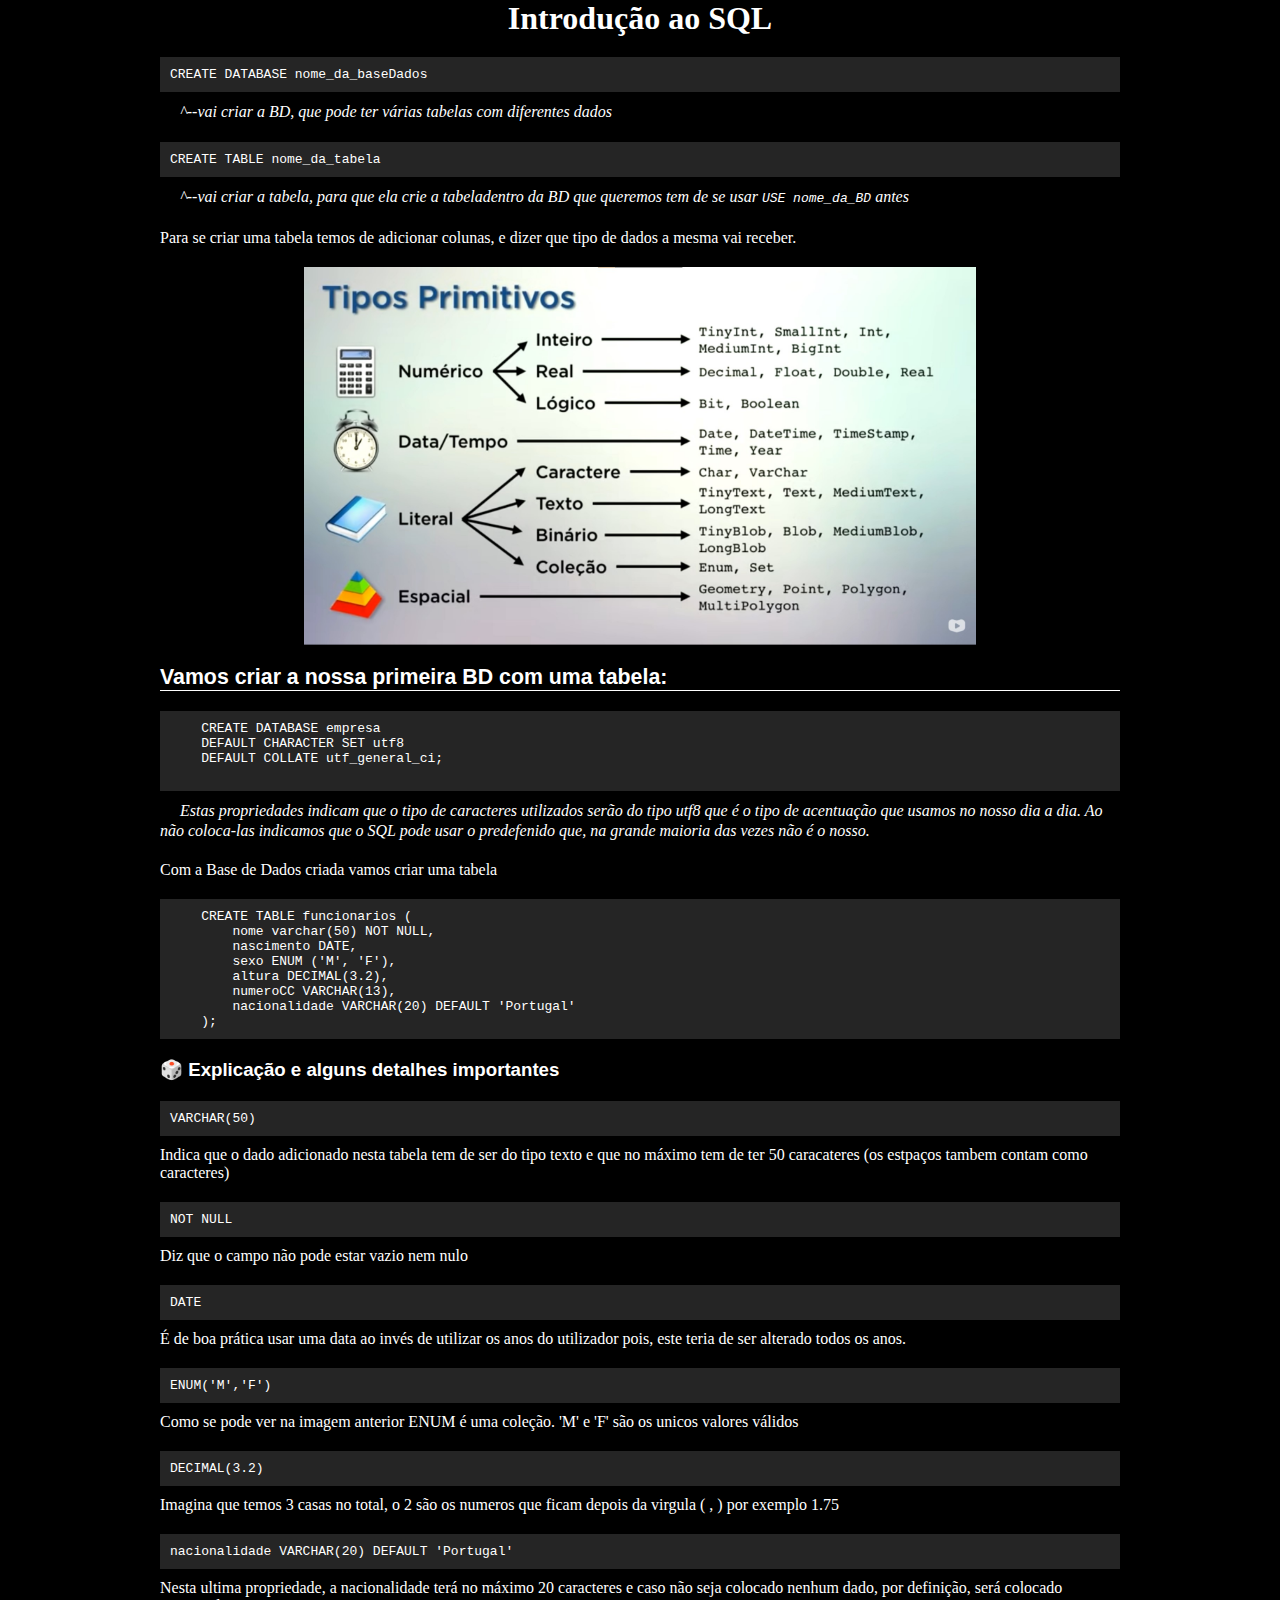
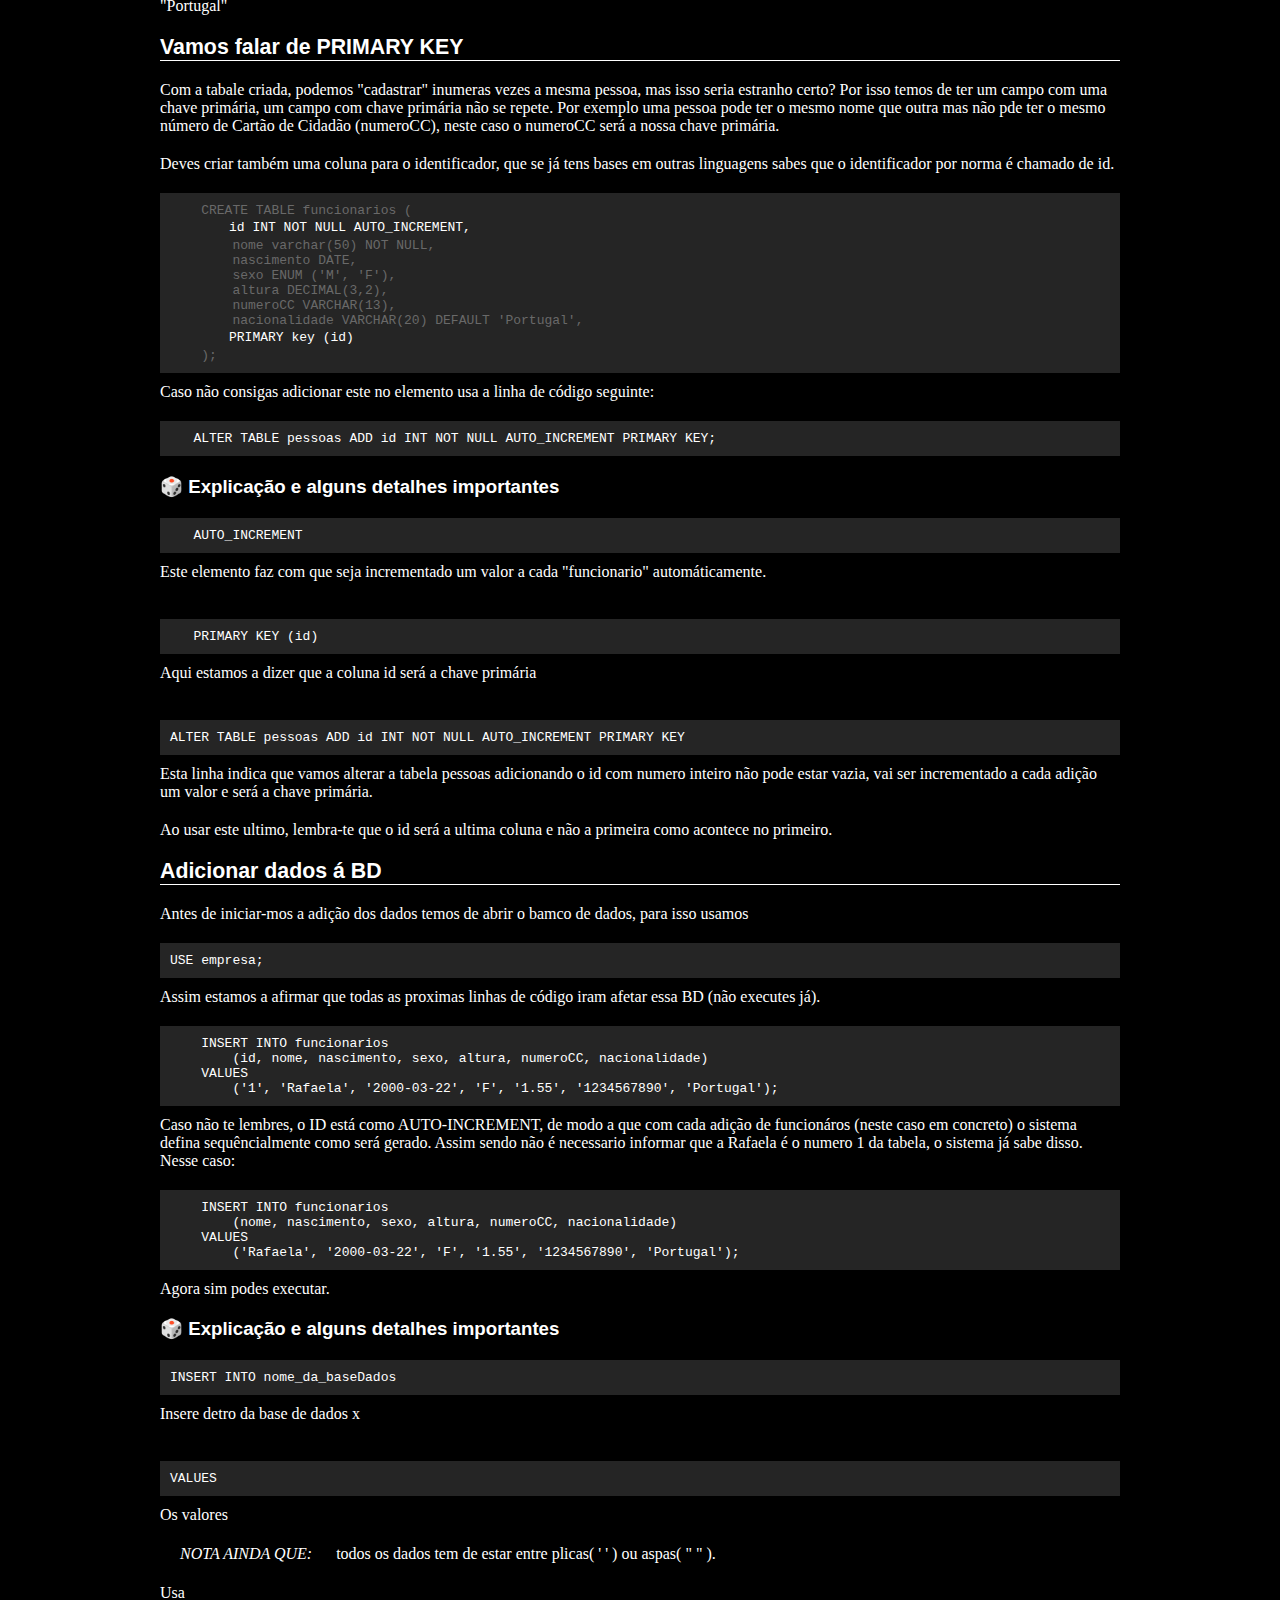
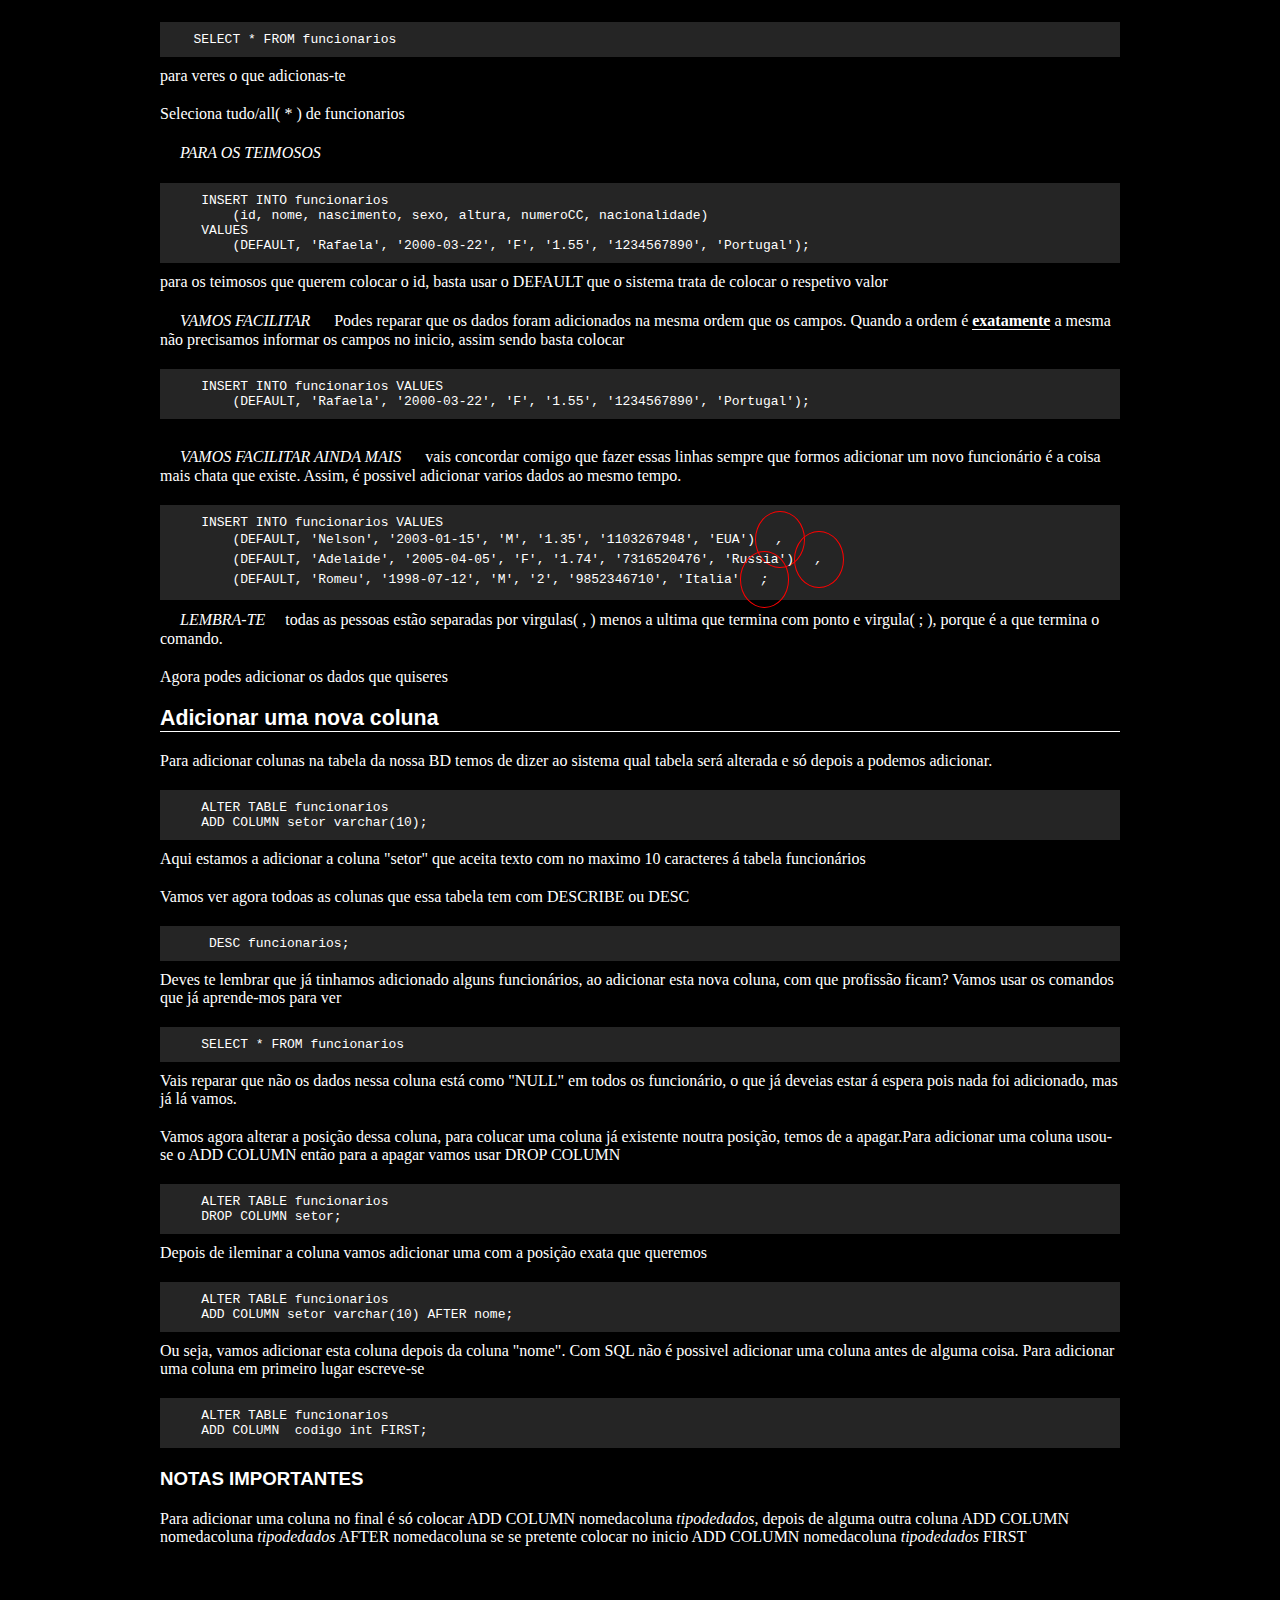
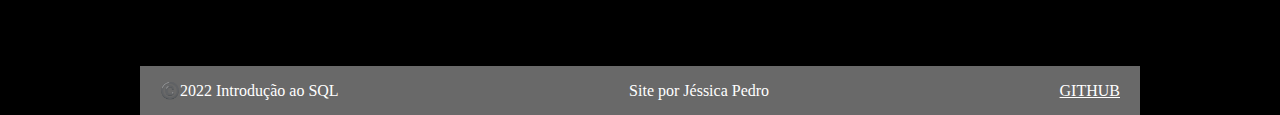
<file: index.html>
<!DOCTYPE html>
<html lang="en">

<head>
    <meta charset="UTF-8">
    <meta http-equiv="X-UA-Compatible" content="IE=edge">
    <meta name="viewport" content="width=device-width, initial-scale=1.0">
    <link rel="stylesheet" href="style.css">
    <title>SQL</title>
</head>

<body>
    <main>
        <h1>Introdução ao SQL</h1>
        <p>
        <pre>CREATE DATABASE nome_da_baseDados</pre>
        <span>^--vai criar a BD, que pode ter várias tabelas com diferentes dados</span>
        </p>
        <p>
        <pre>CREATE TABLE nome_da_tabela</pre>
        <span>^--vai criar a tabela, para que ela crie a tabeladentro da BD que queremos tem de se usar
            <code>USE nome_da_BD</code> antes</span>
        </p>
        <p>Para se criar uma tabela temos de adicionar colunas, e dizer que tipo de dados a mesma vai receber.</p>
        <img src="Captura de ecrã 2022-02-15 151118.jpg" alt="tipos de dados sql">
        <h2>Vamos criar a nossa primeira BD com uma tabela:</h2>
        <pre>
    CREATE DATABASE empresa
    DEFAULT CHARACTER SET utf8
    DEFAULT COLLATE utf_general_ci;
        </pre>
        <p>
            <span>Estas propriedades indicam que o tipo de caracteres utilizados serão do tipo utf8 que é o tipo de
                acentuação que usamos no nosso dia a dia. Ao não coloca-las indicamos que o SQL pode usar o predefenido
                que,
                na grande maioria das vezes não é o nosso.</span>
        </p>
        <p>Com a Base de Dados criada vamos criar uma tabela</p>
        <pre>
    CREATE TABLE funcionarios (
        nome varchar(50) NOT NULL,
        nascimento DATE,
        sexo ENUM ('M', 'F'),
        altura DECIMAL(3.2),
        numeroCC VARCHAR(13),
        nacionalidade VARCHAR(20) DEFAULT 'Portugal'
    );</pre>
        <h3>&#x1F3B2; Explicação e alguns detalhes importantes</h3>

        <pre>VARCHAR(50)</pre>
        <p>Indica que o dado adicionado nesta tabela tem de ser do tipo texto e que no máximo tem de ter 50
            caracateres (os estpaços tambem contam como caracteres)
        </p>

        <pre>NOT NULL</pre>
        <p>Diz que o campo não pode estar vazio nem nulo</p>

        <pre>DATE</pre>
        <p>É de boa prática usar uma data ao invés de utilizar os anos do utilizador pois, este teria de ser alterado
            todos os anos.</p>

        <pre>ENUM('M','F')</pre>
        <p>Como se pode ver na imagem anterior ENUM é uma coleção. 'M' e 'F' são os unicos valores válidos</p>

        <pre>DECIMAL(3.2)</pre>
        <p>Imagina que temos 3 casas no total, o 2 são os numeros que ficam depois da virgula ( , ) por exemplo 1.75</p>

        <pre>nacionalidade VARCHAR(20) DEFAULT 'Portugal'</pre>
        <p>Nesta ultima propriedade, a nacionalidade terá no máximo 20 caracteres e caso não seja colocado nenhum dado,
            por definição, será colocado "Portugal"</p>

        <h2>Vamos falar de PRIMARY KEY</h2>
        <p>Com a tabale criada, podemos "cadastrar" inumeras vezes a mesma pessoa, mas isso seria estranho certo? Por
            isso temos de ter um campo com uma chave primária, um campo com chave primária não se repete. Por exemplo
            uma pessoa pode ter o mesmo nome que outra mas não pde ter o mesmo número de Cartão de Cidadão (numeroCC),
            neste caso o numeroCC será a nossa chave primária.</p>
        <p>Deves criar também uma coluna para o identificador, que se já tens bases em outras linguagens sabes que o
            identificador por norma é chamado de id.</p>
        <pre class="cd_anterior">
    CREATE TABLE funcionarios (
     <span class="cd_novo">id INT NOT NULL AUTO_INCREMENT,</span>
        nome varchar(50) NOT NULL,
        nascimento DATE,
        sexo ENUM ('M', 'F'),
        altura DECIMAL(3,2),
        numeroCC VARCHAR(13),
        nacionalidade VARCHAR(20) DEFAULT 'Portugal',
     <span class="cd_novo">PRIMARY key (id)</span>
    );</pre>
        <p>Caso não consigas adicionar este no elemento usa a linha de código seguinte:</p>
        <pre>   ALTER TABLE pessoas ADD id INT NOT NULL AUTO_INCREMENT PRIMARY KEY;</pre>

        <h3>&#x1F3B2; Explicação e alguns detalhes importantes</h3>
        <pre>   AUTO_INCREMENT</pre>
        <p>Este elemento faz com que seja incrementado um valor a cada "funcionario" automáticamente.</p>
        <br>
        <pre>   PRIMARY KEY (id)</pre>
        <p>Aqui estamos a dizer que a coluna id será a chave primária</p>
        <br>
        <pre>ALTER TABLE pessoas ADD id INT NOT NULL AUTO_INCREMENT PRIMARY KEY</pre>
        <p>Esta linha indica que vamos alterar a tabela pessoas adicionando o id com numero inteiro não pode estar
            vazia, vai ser incrementado a cada adição um valor e será a chave primária.</p>
        <p>Ao usar este ultimo, lembra-te que o id será a ultima coluna e não a primeira como acontece no primeiro.</p>

        <h2>Adicionar dados á BD</h2>
        <p>Antes de iniciar-mos a adição dos dados temos de abrir o bamco de dados, para isso usamos</p>
        <pre>USE empresa;</pre>
        <p>Assim estamos a afirmar que todas as proximas linhas de código iram afetar essa BD (não executes já).</p>
        <pre>
    INSERT INTO funcionarios 
        (id, nome, nascimento, sexo, altura, numeroCC, nacionalidade)
    VALUES
        ('1', 'Rafaela', '2000-03-22', 'F', '1.55', '1234567890', 'Portugal');</pre>
        <p>Caso não te lembres, o ID está como AUTO-INCREMENT, de modo a que com cada adição de funcionáros (neste caso
            em concreto) o sistema defina sequêncialmente como será gerado. Assim sendo não é necessario informar que a
            Rafaela é o numero 1 da tabela, o sistema já sabe disso. Nesse caso:</p>
        <pre>
    INSERT INTO funcionarios 
        (nome, nascimento, sexo, altura, numeroCC, nacionalidade)
    VALUES
        ('Rafaela', '2000-03-22', 'F', '1.55', '1234567890', 'Portugal');</pre>
        <p>Agora sim podes executar.</p>
        <h3>&#x1F3B2; Explicação e alguns detalhes importantes</h3>
        <pre>INSERT INTO nome_da_baseDados</pre>
        <p>Insere detro da base de dados x</p>
        <br>
        <pre>VALUES</pre>
        <p>Os valores</p>
        <p><span>NOTA AINDA QUE:</span> todos os dados tem de estar entre plicas( ' ' ) ou aspas( " " ).</p>
        <p>Usa </p>
        <pre>   SELECT * FROM funcionarios</pre>
        <p>para veres o que adicionas-te</p>
        <p>Seleciona tudo/all( * ) de funcionarios</p>
        <p><span>PARA OS TEIMOSOS</span></p>
        <pre>
    INSERT INTO funcionarios 
        (id, nome, nascimento, sexo, altura, numeroCC, nacionalidade)
    VALUES
        (DEFAULT, 'Rafaela', '2000-03-22', 'F', '1.55', '1234567890', 'Portugal');</pre>
        <p>para os teimosos que querem colocar o id, basta usar o DEFAULT que o sistema trata de colocar o respetivo
            valor</p>
        <p><span>VAMOS FACILITAR</span> Podes reparar que os dados foram adicionados na mesma ordem que os campos.
            Quando a ordem é <strong>exatamente</strong> a mesma não precisamos informar os campos no inicio, assim
            sendo basta colocar</p>
        <pre>
    INSERT INTO funcionarios VALUES
        (DEFAULT, 'Rafaela', '2000-03-22', 'F', '1.55', '1234567890', 'Portugal');</pre>
        <br>
        <p><span>VAMOS FACILITAR AINDA MAIS</span> vais concordar comigo que fazer essas linhas sempre que formos
            adicionar um novo funcionário é a coisa mais chata que existe. Assim, é possivel adicionar varios dados ao
            mesmo tempo.</p>
        <pre>
    INSERT INTO funcionarios VALUES
        (DEFAULT, 'Nelson', '2003-01-15', 'M', '1.35', '1103267948', 'EUA')<span class="impt">,</span>
        (DEFAULT, 'Adelaide', '2005-04-05', 'F', '1.74', '7316520476', 'Russia')<span class="impt">,</span>
        (DEFAULT, 'Romeu', '1998-07-12', 'M', '2', '9852346710', 'Italia'<span class="impt">;</span></pre>
        <p><span>LEMBRA-TE</span>todas as pessoas estão separadas por virgulas( , ) menos a ultima que termina com ponto
            e virgula( ; ), porque é a que termina o comando.</p>
        <p>Agora podes adicionar os dados que quiseres</p>

        <h2>Adicionar uma nova coluna</h2>
        <p>Para adicionar colunas na tabela da nossa BD temos de dizer ao sistema qual tabela será alterada e só depois
            a podemos adicionar.</p>
        <pre>
    ALTER TABLE funcionarios
    ADD COLUMN setor varchar(10);</pre>
        <p>Aqui estamos a adicionar a coluna "setor" que aceita texto com no maximo 10 caracteres á tabela funcionários
        </p>
        <p>Vamos ver agora todoas as colunas que essa tabela tem com DESCRIBE ou DESC</p>
        <pre>
     DESC funcionarios;</pre>
        <p>Deves te lembrar que já tinhamos adicionado alguns funcionários, ao adicionar esta nova coluna, com que
            profissão ficam? Vamos usar os comandos que já aprende-mos para ver</p>
        <pre>
    SELECT * FROM funcionarios</pre>
        <p>Vais reparar que não os dados nessa coluna está como "NULL" em todos os funcionário, o que já deveias estar á espera pois
            nada foi adicionado, mas já lá vamos.</p>
        <p>Vamos agora alterar a posição dessa coluna, para colucar uma coluna já existente noutra posição, temos de a apagar<!-- , o que não é muito pratico se estiver prienchida, por isso deves f -->.Para adicionar uma coluna usou-se o ADD COLUMN então para a apagar vamos usar DROP COLUMN </p>
        <pre>
    ALTER TABLE funcionarios
    DROP COLUMN setor;</pre>
        <p>Depois de ileminar a coluna vamos adicionar uma com a posição exata que queremos</p>
        <pre>
    ALTER TABLE funcionarios
    ADD COLUMN setor varchar(10) AFTER nome;</pre>
        <p>Ou seja, vamos adicionar esta coluna depois da coluna "nome". Com SQL não é possivel adicionar uma coluna antes de alguma coisa. Para adicionar uma coluna em primeiro lugar escreve-se</p>
        <pre>
    ALTER TABLE funcionarios
    ADD COLUMN  codigo int FIRST;</pre>
    <h3>NOTAS IMPORTANTES</h3>
    <p>Para adicionar uma coluna no final é só colocar ADD COLUMN nomedacoluna <em>tipodedados</em>, depois de alguma outra coluna ADD COLUMN nomedacoluna <em>tipodedados</em> AFTER nomedacoluna se se pretente colocar no inicio ADD COLUMN nomedacoluna <em>tipodedados</em> FIRST</p>
        
        
        
        
        
        
        
        
        <!-- <p>Um setor com apenas 10 caracteres por vezes pode não chegar para o setor em que o funcionario se encontra</p> -->
    </main>

    <footer>
        <p>©️2022 Introdução ao SQL</p>
        <p>Site por Jéssica Pedro</p>
        <p><a target="_blanck" href="https://github.com/jssicapedro">GITHUB</a></p>
    </footer>
</body>

</html>
</file>
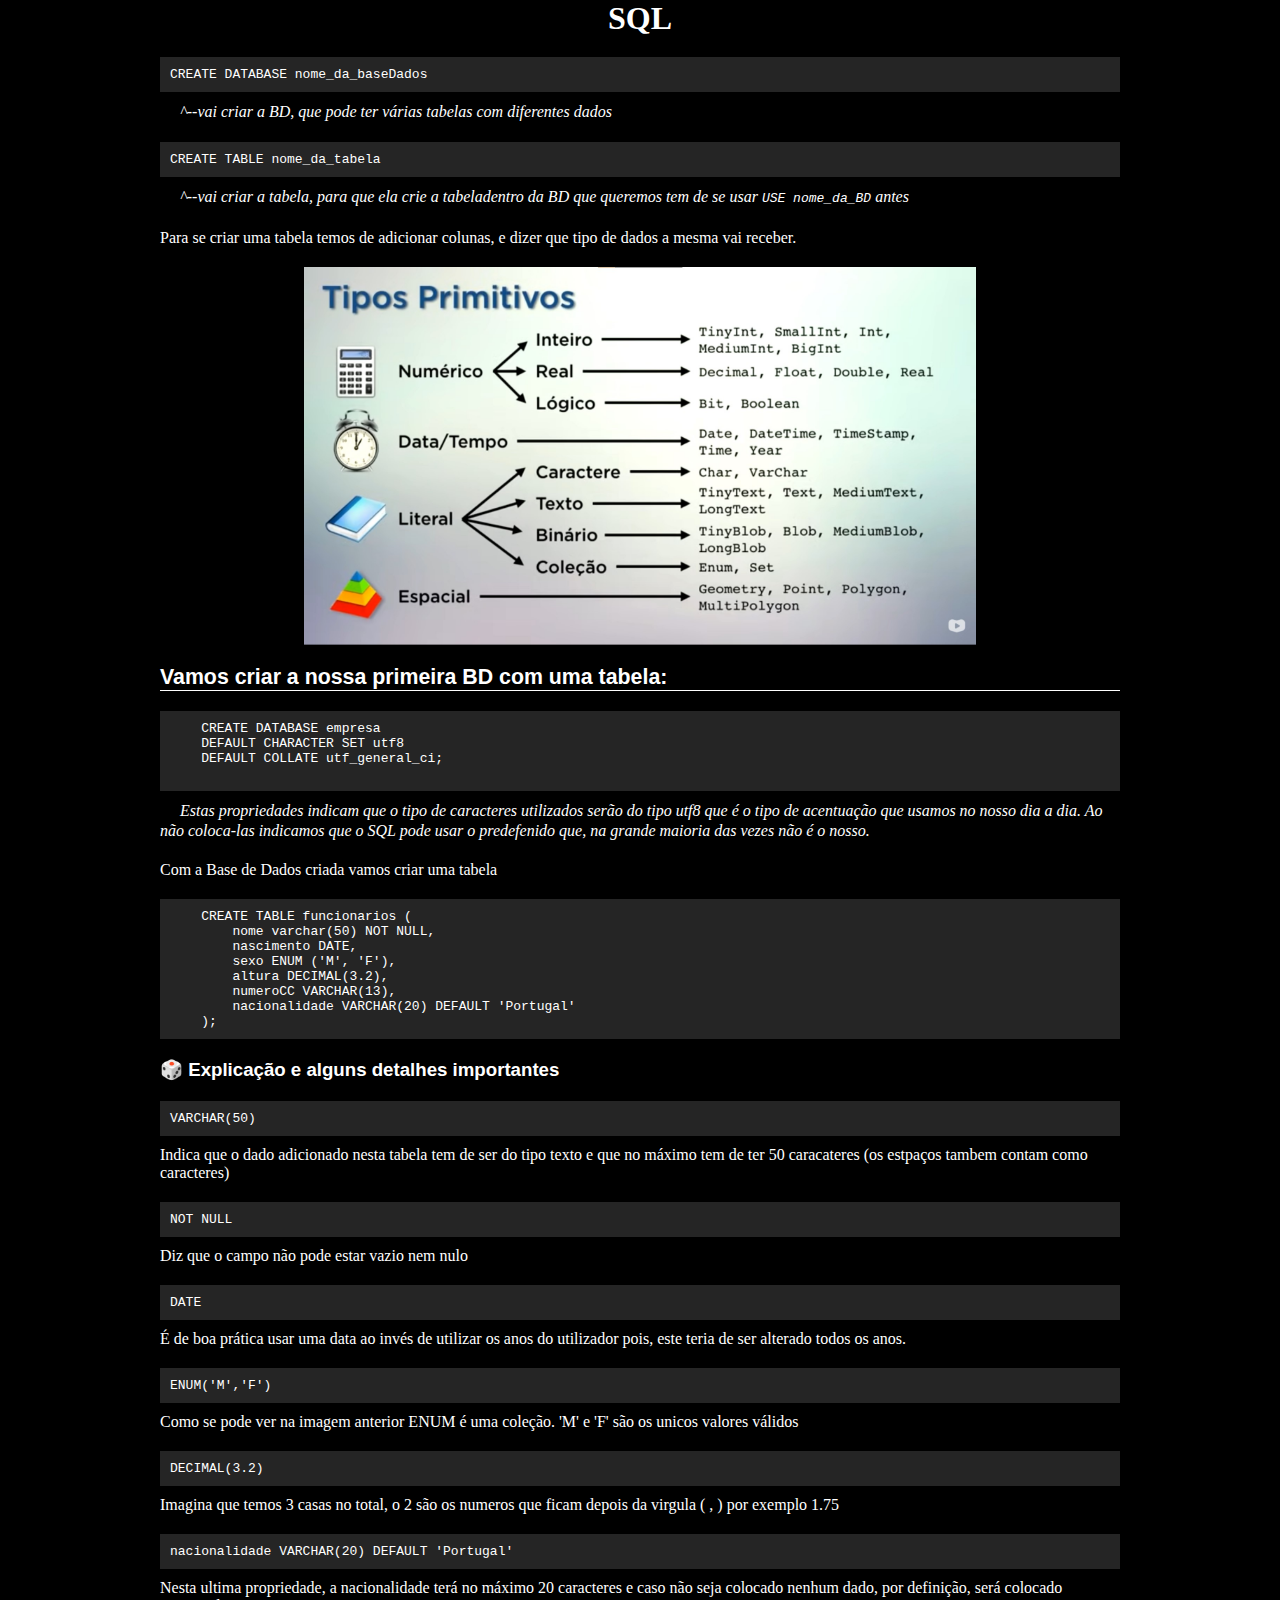
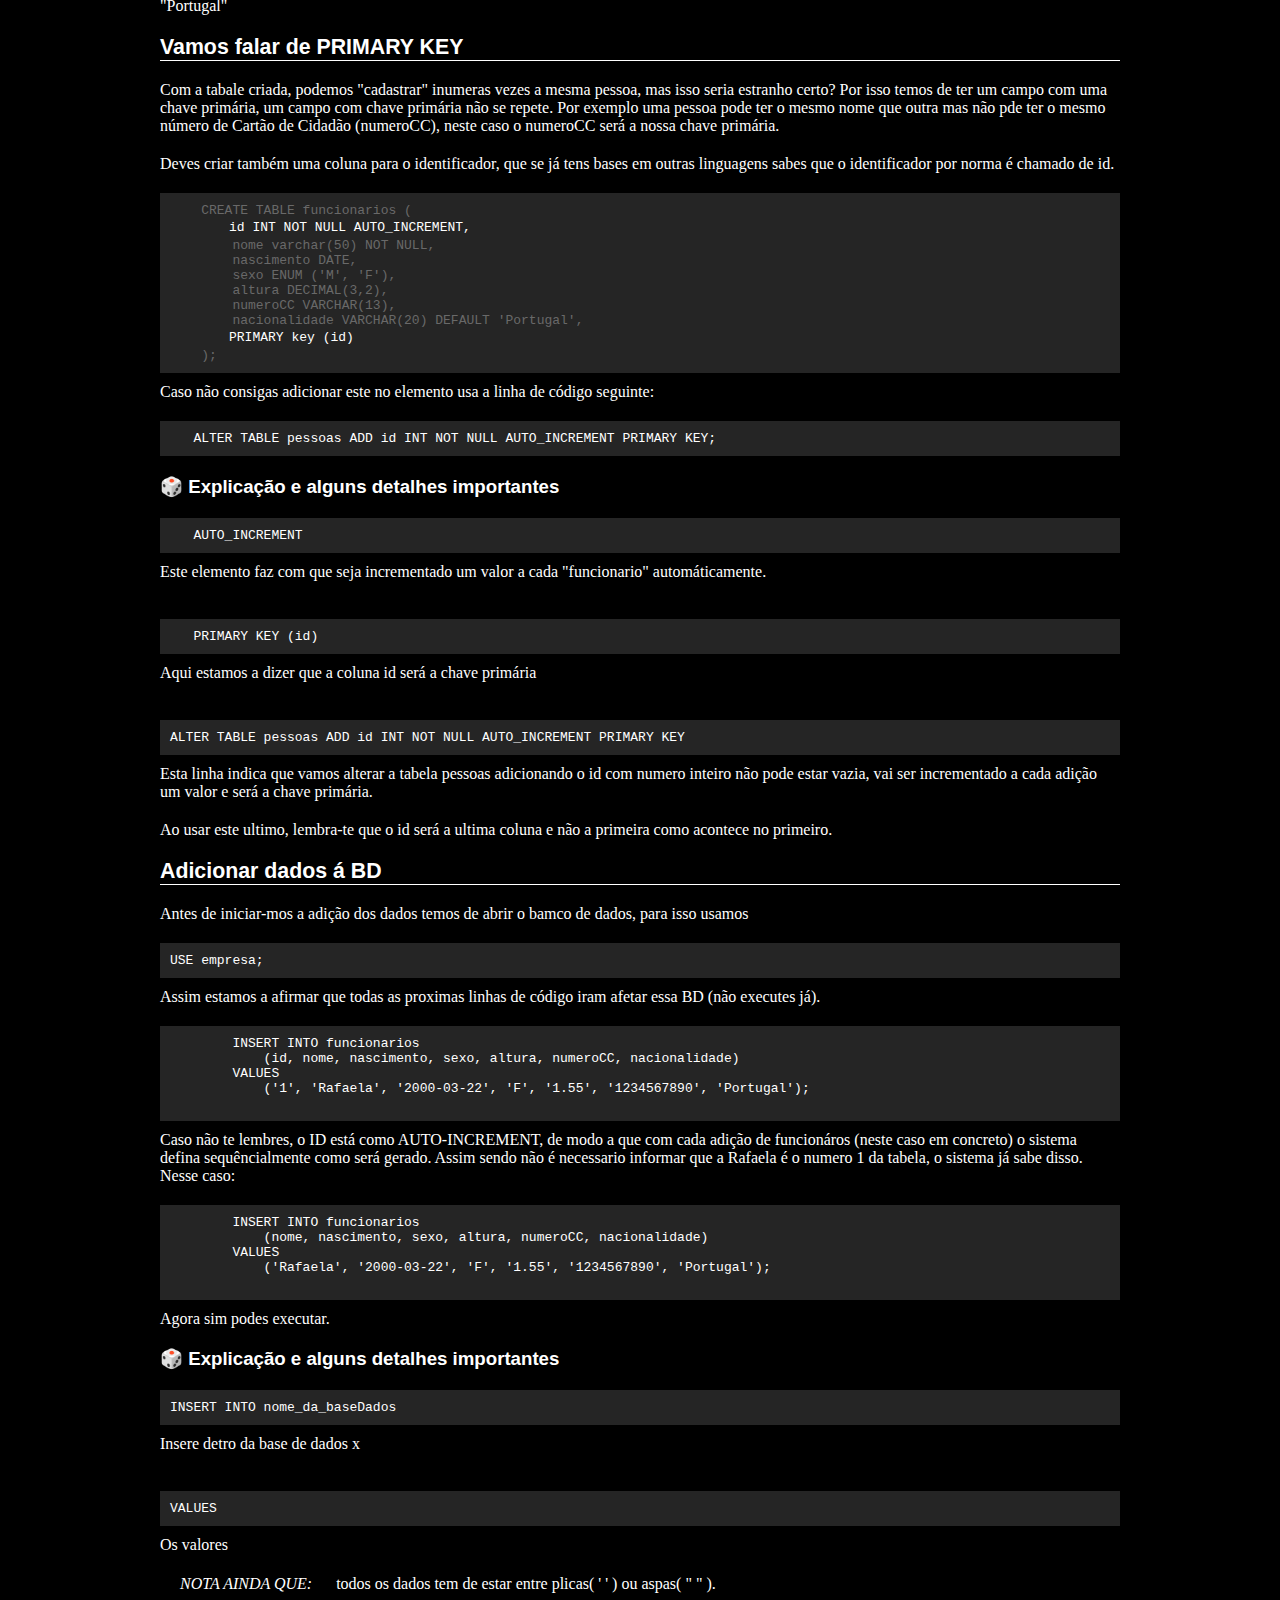
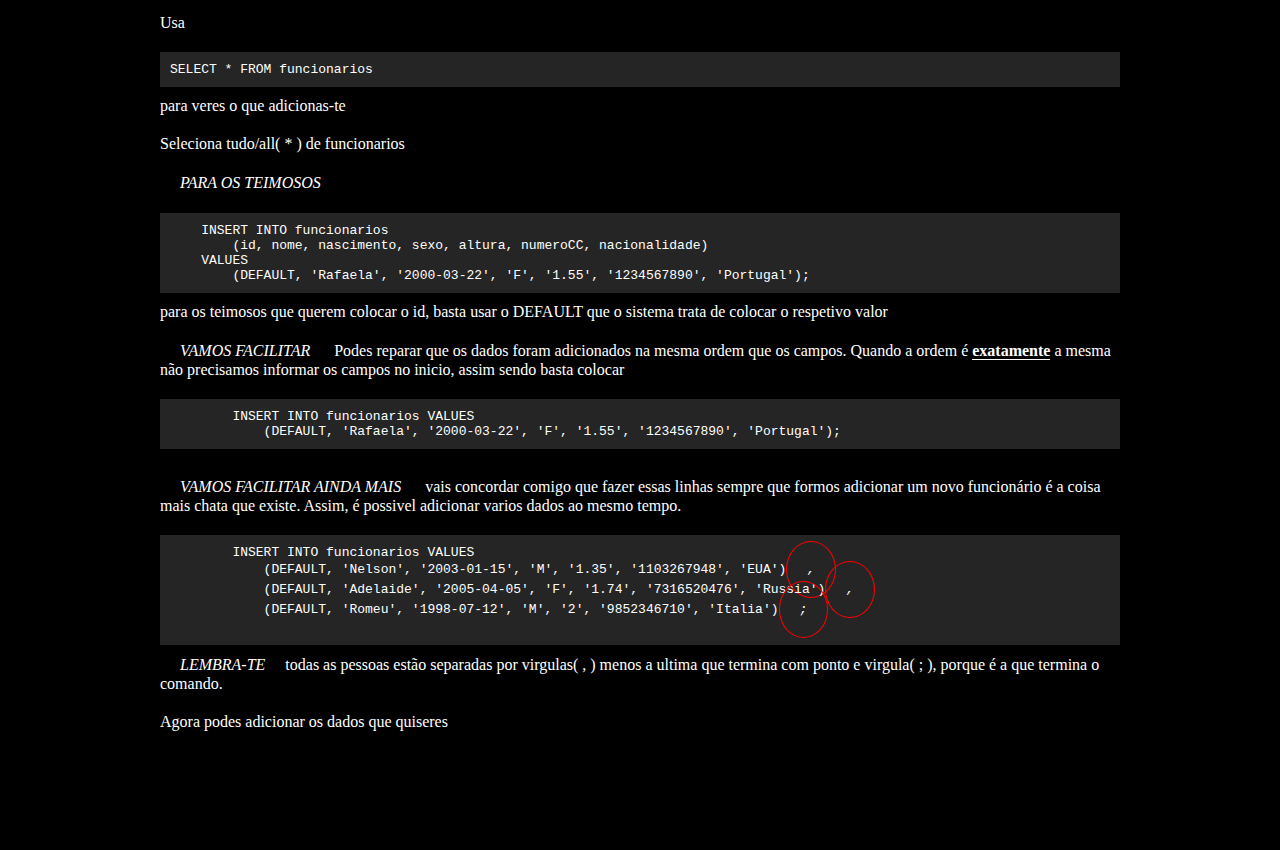
<file: introdução.html>
<!DOCTYPE html>
<html lang="en">

<head>
    <meta charset="UTF-8">
    <meta http-equiv="X-UA-Compatible" content="IE=edge">
    <meta name="viewport" content="width=device-width, initial-scale=1.0">
    <link rel="stylesheet" href="style.css">
    <title>SQL</title>
</head>

<body>
    <main>
        <h1>SQL</h1>
        <p>
        <pre>CREATE DATABASE nome_da_baseDados</pre>
        <span>^--vai criar a BD, que pode ter várias tabelas com diferentes dados</span>
        </p>
        <p>
        <pre>CREATE TABLE nome_da_tabela</pre>
        <span>^--vai criar a tabela, para que ela crie a tabeladentro da BD que queremos tem de se usar
            <code>USE nome_da_BD</code> antes</span>
        </p>
        <p>Para se criar uma tabela temos de adicionar colunas, e dizer que tipo de dados a mesma vai receber.</p>
        <img src="Captura de ecrã 2022-02-15 151118.jpg" alt="tipos de dados sql">
        <h2>Vamos criar a nossa primeira BD com uma tabela:</h2>
        <pre>
    CREATE DATABASE empresa
    DEFAULT CHARACTER SET utf8
    DEFAULT COLLATE utf_general_ci;
        </pre>
        <p>
            <span>Estas propriedades indicam que o tipo de caracteres utilizados serão do tipo utf8 que é o tipo de
                acentuação que usamos no nosso dia a dia. Ao não coloca-las indicamos que o SQL pode usar o predefenido
                que,
                na grande maioria das vezes não é o nosso.</span>
        </p>
        <p>Com a Base de Dados criada vamos criar uma tabela</p>
        <pre>
    CREATE TABLE funcionarios (
        nome varchar(50) NOT NULL,
        nascimento DATE,
        sexo ENUM ('M', 'F'),
        altura DECIMAL(3.2),
        numeroCC VARCHAR(13),
        nacionalidade VARCHAR(20) DEFAULT 'Portugal'
    );</pre>
        <h3>&#x1F3B2; Explicação e alguns detalhes importantes</h3>

        <pre>VARCHAR(50)</pre>
        <p>Indica que o dado adicionado nesta tabela tem de ser do tipo texto e que no máximo tem de ter 50
            caracateres (os estpaços tambem contam como caracteres)
        </p>

        <pre>NOT NULL</pre>
        <p>Diz que o campo não pode estar vazio nem nulo</p>

        <pre>DATE</pre>
        <p>É de boa prática usar uma data ao invés de utilizar os anos do utilizador pois, este teria de ser alterado todos os anos.</p>

        <pre>ENUM('M','F')</pre>
        <p>Como se pode ver na imagem anterior ENUM é uma coleção. 'M' e 'F' são os unicos valores válidos</p>

        <pre>DECIMAL(3.2)</pre>
        <p>Imagina que temos 3 casas no total, o 2 são os numeros que ficam depois da virgula ( , ) por exemplo 1.75</p>

        <pre>nacionalidade VARCHAR(20) DEFAULT 'Portugal'</pre>
        <p>Nesta ultima propriedade, a nacionalidade terá no máximo 20 caracteres e caso não seja colocado nenhum dado, por definição, será colocado "Portugal"</p>

        <h2>Vamos falar de PRIMARY KEY</h2>
        <p>Com a tabale criada, podemos "cadastrar" inumeras vezes a mesma pessoa, mas isso seria estranho certo? Por isso temos de ter um campo com uma chave primária, um campo com chave primária não se repete. Por exemplo uma pessoa pode ter o mesmo nome que outra mas não pde ter o mesmo número de Cartão de Cidadão (numeroCC), neste caso o numeroCC será a nossa chave primária.</p>
        <p>Deves criar também uma coluna para o identificador, que se já tens bases em outras linguagens sabes que o identificador por norma é chamado de id.</p>
        <pre class="cd_anterior">
    CREATE TABLE funcionarios (
     <span class="cd_novo">id INT NOT NULL AUTO_INCREMENT,</span>
        nome varchar(50) NOT NULL,
        nascimento DATE,
        sexo ENUM ('M', 'F'),
        altura DECIMAL(3,2),
        numeroCC VARCHAR(13),
        nacionalidade VARCHAR(20) DEFAULT 'Portugal',
     <span class="cd_novo">PRIMARY key (id)</span>
    );</pre>
<p>Caso não consigas adicionar este no elemento usa a linha de código seguinte:</p>
    <pre>   ALTER TABLE pessoas ADD id INT NOT NULL AUTO_INCREMENT PRIMARY KEY;</pre>
        
    <h3>&#x1F3B2; Explicação e alguns detalhes importantes</h3>
    <pre>   AUTO_INCREMENT</pre>
    <p>Este elemento faz com que seja incrementado um valor a cada "funcionario" automáticamente.</p>
    <br>
    <pre>   PRIMARY KEY (id)</pre>
    <p>Aqui estamos a dizer que a coluna id será a chave primária</p>
    <br>
    <pre>ALTER TABLE pessoas ADD id INT NOT NULL AUTO_INCREMENT PRIMARY KEY</pre>
    <p>Esta linha indica que vamos alterar a tabela pessoas adicionando o id com numero inteiro não pode estar vazia, vai ser incrementado a cada adição um valor e será a chave primária.</p>
    <p>Ao usar este ultimo, lembra-te que o id será a ultima coluna e não a primeira como acontece no primeiro.</p>

    <h2>Adicionar dados á BD</h2>
    <p>Antes de iniciar-mos a adição dos dados temos de abrir o bamco de dados, para isso usamos</p>
    <pre>USE empresa;</pre>
    <p>Assim estamos a afirmar que todas as proximas linhas de código iram afetar essa BD (não executes já).</p>
    <pre>
        INSERT INTO funcionarios 
            (id, nome, nascimento, sexo, altura, numeroCC, nacionalidade)
        VALUES
            ('1', 'Rafaela', '2000-03-22', 'F', '1.55', '1234567890', 'Portugal');
    </pre>
    <p>Caso não te lembres, o ID está como AUTO-INCREMENT, de modo a que com cada adição de funcionáros (neste caso em concreto) o sistema defina sequêncialmente como será gerado. Assim sendo não é necessario informar que a Rafaela é o numero 1 da tabela, o sistema já sabe disso. Nesse caso:</p>
    <pre>
        INSERT INTO funcionarios 
            (nome, nascimento, sexo, altura, numeroCC, nacionalidade)
        VALUES
            ('Rafaela', '2000-03-22', 'F', '1.55', '1234567890', 'Portugal');
    </pre>
    <p>Agora sim podes executar.</p>
    <h3>&#x1F3B2; Explicação e alguns detalhes importantes</h3>
    <pre>INSERT INTO nome_da_baseDados</pre>
    <p>Insere detro da base de dados x</p>
    <br>
    <pre>VALUES</pre>
    <p>Os valores</p>
    <p><span>NOTA AINDA QUE:</span> todos os dados tem de estar entre plicas( ' ' ) ou aspas( " " ).</p>
    <p>Usa </p>
    <pre>SELECT * FROM funcionarios</pre>
    <p>para veres o que adicionas-te</p>
    <p>Seleciona tudo/all( * ) de funcionarios</p>
    <p><span>PARA OS TEIMOSOS</span></p>
    <pre>
    INSERT INTO funcionarios 
        (id, nome, nascimento, sexo, altura, numeroCC, nacionalidade)
    VALUES
        (DEFAULT, 'Rafaela', '2000-03-22', 'F', '1.55', '1234567890', 'Portugal');</pre>
    <p>para os teimosos que querem colocar o id, basta usar o DEFAULT que o sistema trata de colocar o respetivo valor</p>
    <p><span>VAMOS FACILITAR</span> Podes reparar que os dados foram adicionados na mesma ordem que os campos. Quando a ordem é <strong>exatamente</strong> a mesma não precisamos informar os campos no inicio, assim sendo basta colocar</p>
    <pre>
        INSERT INTO funcionarios VALUES
            (DEFAULT, 'Rafaela', '2000-03-22', 'F', '1.55', '1234567890', 'Portugal');</pre>
    <br>
    <p><span>VAMOS FACILITAR AINDA MAIS</span> vais concordar comigo que fazer essas linhas sempre que formos adicionar um novo funcionário é a coisa mais chata que existe. Assim, é possivel adicionar varios dados ao mesmo tempo.</p>
    <pre>
        INSERT INTO funcionarios VALUES
            (DEFAULT, 'Nelson', '2003-01-15', 'M', '1.35', '1103267948', 'EUA')<span class="impt">,</span>
            (DEFAULT, 'Adelaide', '2005-04-05', 'F', '1.74', '7316520476', 'Russia')<span class="impt">,</span>
            (DEFAULT, 'Romeu', '1998-07-12', 'M', '2', '9852346710', 'Italia')<span class="impt">;</span>
    </pre>
    <p><span>LEMBRA-TE</span>todas as pessoas estão separadas por virgulas( , ) menos a ultima que termina com ponto e virgula( ; ), porque é a que termina o comando.</p>
    <p>Agora podes adicionar os dados que quiseres</p>
    </main>
</body>

</html>
</file>
<file: style.css>
*{
    margin: 0;
    padding: 0;
}

body{
    background-color: black;
    color: #fff;
    max-width: 1000px;
    margin: auto;
}

main{
    padding: 0 20px 10%;
}

h1{
    text-align: center;
}

h2{
    margin: 20px 0;
    font-size: 16pt;
    font-family: sans-serif;
    border-bottom: 1px solid;
}

h3{
    margin: 20px 0;
    font-size: 14pt;
    font-family: sans-serif;
}

p, img{
    margin-bottom: 20px;
}

img{
    width: 70%;
    display: flex;
    margin: auto;
}

pre{
    margin-bottom: 10px;
    padding: 10px;
    background-color: #252525;
    color: #fff;
}

span{
    font-style: italic;
    padding: 20px;
    line-height: 20px;
}

.cd_anterior{
    color: #696969;
}

.cd_novo{
    font-style: normal;
    color: #fff;
}

strong{
    border-bottom: 1px solid;
}

.impt{
    border: 1px solid red;
    border-radius: 50%;
}




footer{
    /* width: 80%; 
   
    bottom: 0;
    position: fixed;
    flex-shrink: 0;
    */
    height: 50px;
    line-height: 50px;
    background: #696969;
    display: flex; 
    justify-content: space-between;
    padding: 0 20px;
}

footer a{
    color: #fff;
}
</file>
